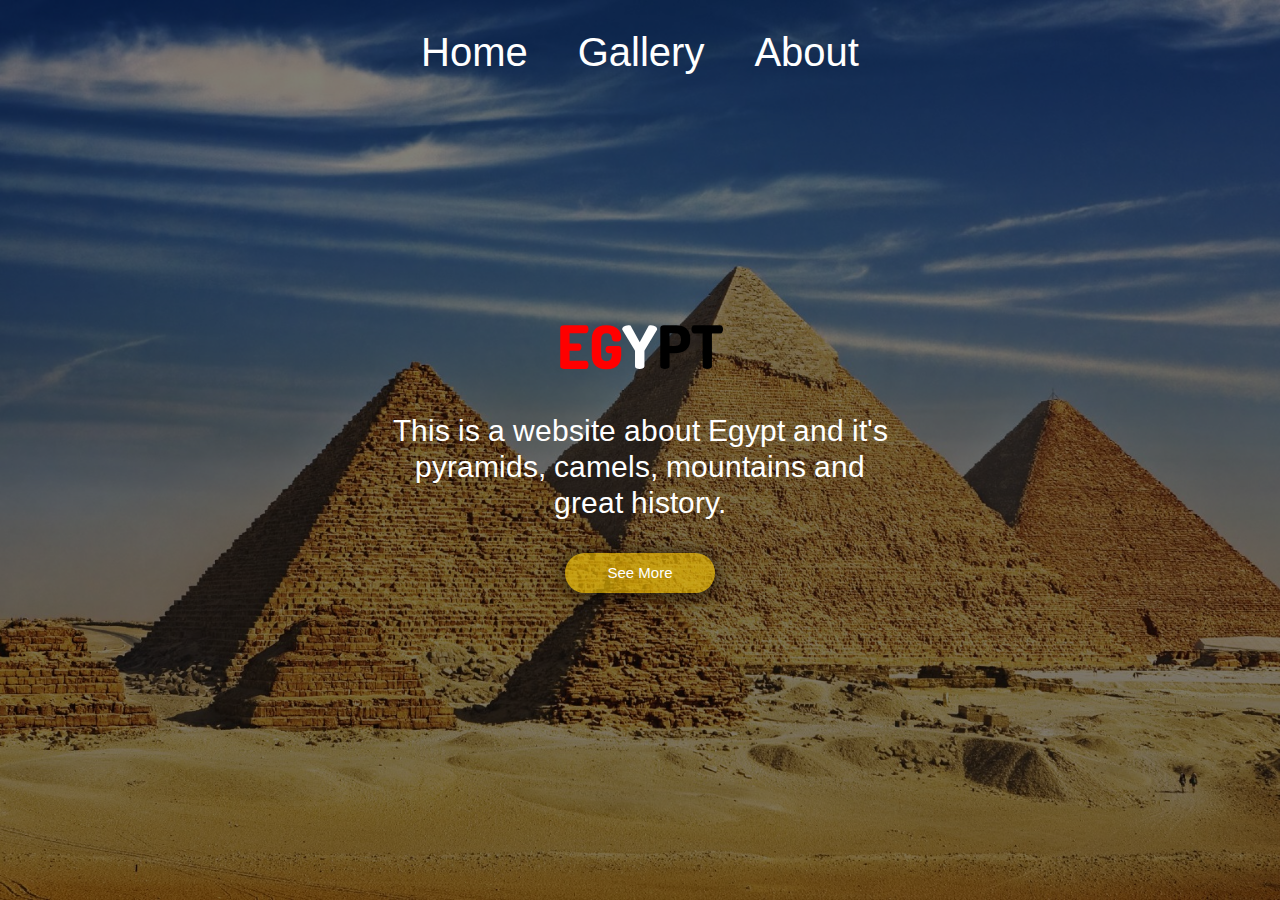
<file: index.html>
<!DOCTYPE html>
<html lang="en">
<head>
    <meta charset="UTF-8">
    <meta name="viewport" content="width=device-width, initial-scale=1.0">
    <title>Egypt</title>
<link rel="preconnect" href="https://fonts.googleapis.com">
<link rel="preconnect" href="https://fonts.gstatic.com" crossorigin>
<link href="https://fonts.googleapis.com/css2?family=Arimo:ital,wght@0,400..700;1,400..700&family=Bebas+Neue&family=Dancing+Script:wght@400..700&family=Dosis:wght@200..800&family=Libre+Baskerville:ital,wght@0,400;0,700;1,400&family=Press+Start+2P&family=Roboto:ital,wght@0,100..900;1,100..900&display=swap" rel="stylesheet">
    <link rel="icon" href="Assets/323324.png" type="image/png">
    <link rel="stylesheet" href="styles.css">
    
</head>
<body>
    <nav class="navbar">
        <div class="container"> 
            <a href="index.html" class="navitem" id="home">Home</a>
            <a href="gallery.html" class="navitem" id="gallery">Gallery</a>
            <a href="about.html" class="navitem" id="about">About</a>
        </div>
    </nav>

    <div class="dark"></div>
    <img src="Assets/YMa7Wx2FyjQFUjEeqa72Rm.jpg" class="bg">
    
    <div class="container2">
        <div class="main">
            <span class="item" id="red">EG</span><span class="item" id="title">Y</span><span class="item" id="black">PT</span>

 <p class="item" id="desc">This is a website about Egypt and it's pyramids, camels, mountains and great history.</p>           
            <button class="item" id="btn">See More</button>
        </div>
    </div>

    <script src="script.js">    
    </script>
</body>
</html>
</file>
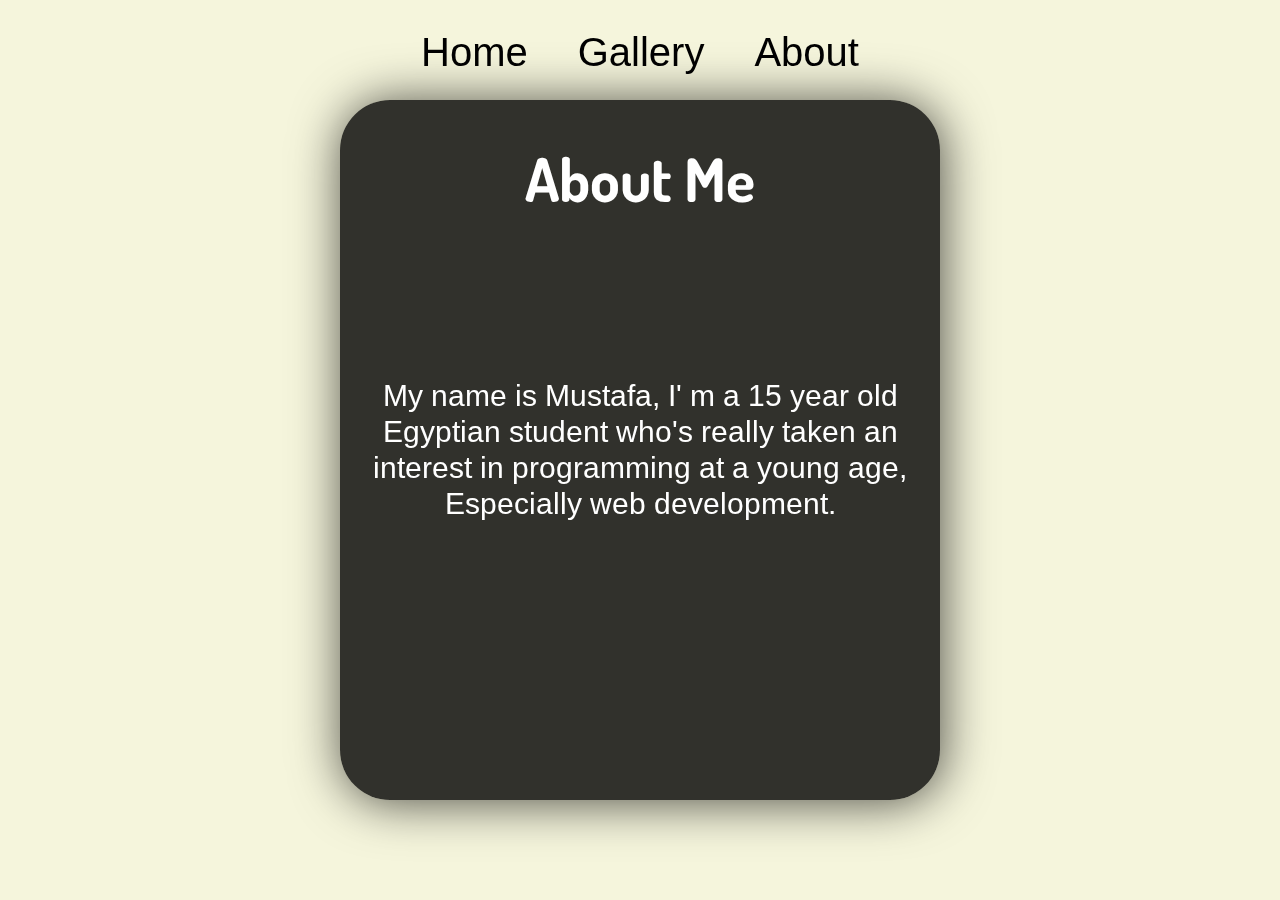
<file: about.html>
<!DOCTYPE html>
<html lang="en">
<head>
    <meta charset="UTF-8">
    <meta name="viewport" content="width=device-width, initial-scale=1.0">
    <title>About Me</title>
        <link rel="icon" href="Assets/323324.png" type="image/png">
    <link rel="preconnect" href="https://fonts.googleapis.com">
<link rel="preconnect" href="https://fonts.gstatic.com" crossorigin>
<link href="https://fonts.googleapis.com/css2?family=Arimo:ital,wght@0,400..700;1,400..700&family=Bebas+Neue&family=Dancing+Script:wght@400..700&family=Dosis:wght@200..800&family=Libre+Baskerville:ital,wght@0,400;0,700;1,400&family=Press+Start+2P&family=Roboto:ital,wght@0,100..900;1,100..900&display=swap" rel="stylesheet">
    <link rel="stylesheet" href="styles.css">
</head>
<body>
    <nav class="navbar">
        <div class="container"> 
            <a href="index.html" class="navitem" id="galleryhome">Home</a>
            <a href="gallery.html" class="navitem" id="gallery2">Gallery</a>
            <a href="about.html" class="navitem" id="galleryabt">About</a>
        </div>
    </nav>
    <div class="cont">
        <div class="conbg">
            <div class="top">
            <h1 class="name">About Me</h1>
            </div>
            <p class="txt">My name is Mustafa,  I' m a 15 year old Egyptian student who's really taken an interest in programming at a young age, Especially web development.</p>
        </div>
    </div>
</body>
</html>
</file>
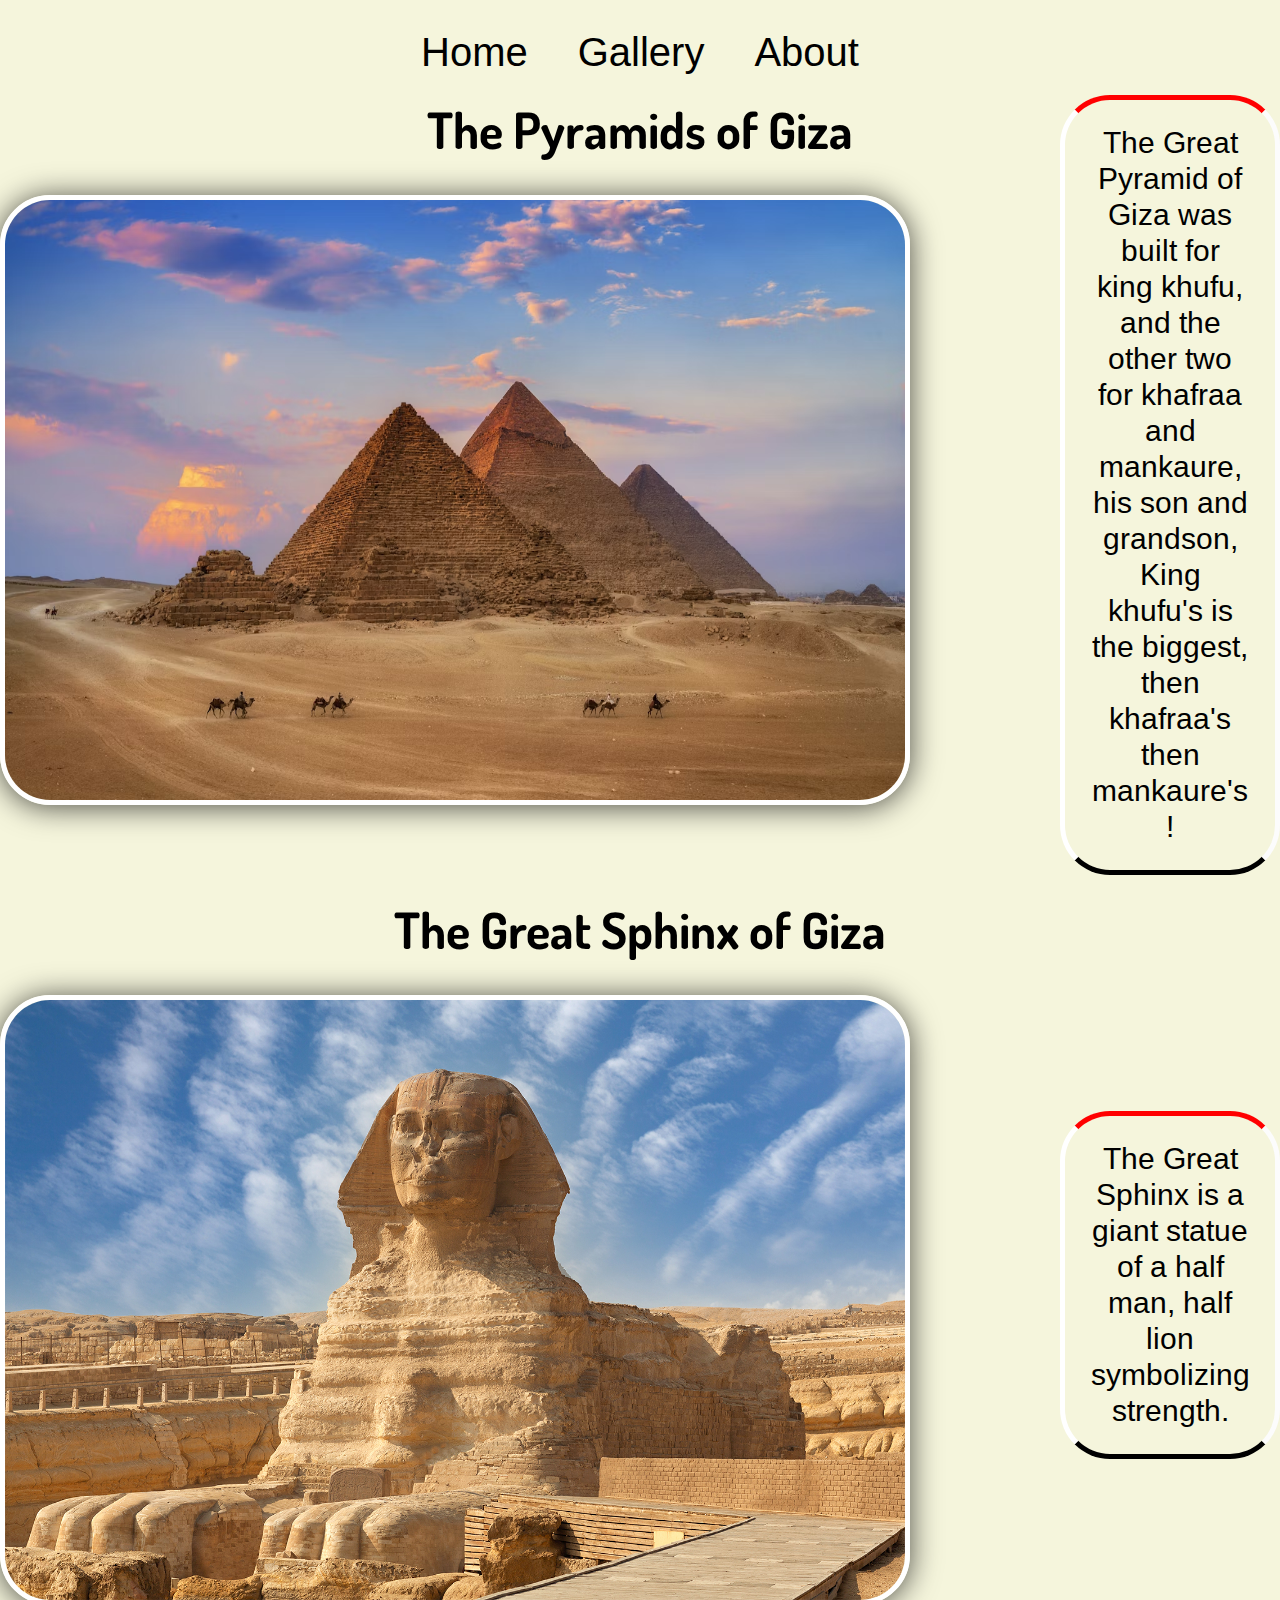
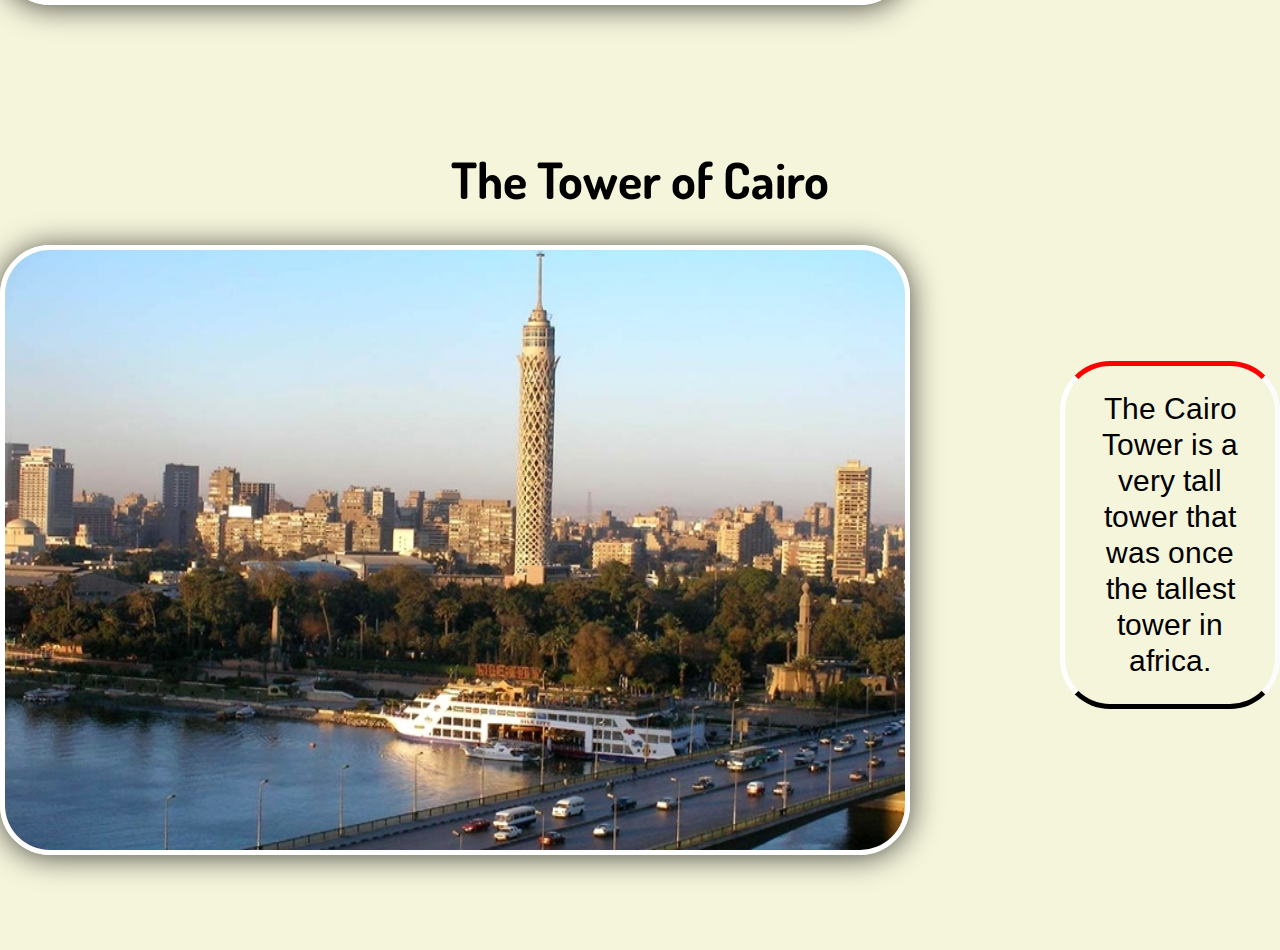
<file: gallery.html>
<!DOCTYPE html>
<html lang="en">
<head>
    <meta charset="UTF-8">
    <meta name="viewport" content="width=device-width, initial-scale=1.0">
    <link rel="icon" href="Assets/323324.png" type="image/png">
    <link rel="preconnect" href="https://fonts.googleapis.com">
<link rel="preconnect" href="https://fonts.gstatic.com" crossorigin>
<link href="https://fonts.googleapis.com/css2?family=Arimo:ital,wght@0,400..700;1,400..700&family=Bebas+Neue&family=Dancing+Script:wght@400..700&family=Dosis:wght@200..800&family=Libre+Baskerville:ital,wght@0,400;0,700;1,400&family=Press+Start+2P&family=Roboto:ital,wght@0,100..900;1,100..900&display=swap" rel="stylesheet">
    <link rel="stylesheet" href="styles.css">
    <title>Gallery</title>
</head>
<body>
    <nav class="navbar">
        <div class="container"> 
            <a href="index.html" class="navitem" id="galleryhome">Home</a>
            <a href="gallery.html" class="navitem" id="gallery2">Gallery</a>
            <a href="about.html" class="navitem" id="galleryabt">About</a>
        </div>
    </nav>
    <div class="all">
    <div class="img1-con">
        <h1 class="img1-title">The Pyramids of Giza</h1>
        <img src="Assets/GettyRF_1085205362.avif" class="img1">
        <p class="img1-desc">The Great Pyramid of Giza was built for king khufu, and the other two for khafraa and mankaure, his son and grandson, King khufu's is the biggest, then khafraa's then mankaure's !</p>

        <div class="img2-con">

        <h1 class="img1-title">The Great Sphinx of Giza</h1>
        <img src="Assets/3aeb5c7ac6f09291a74aee1746d84a07-Pyramid of Giza Sphinx.jpg" class="img1">
        <p class="img1-desc">
            The Great Sphinx is a giant statue of a half man, half lion symbolizing strength.
        </p>

        </div>

        <div class="img3-con">
            <h1 class="img1-title">The Tower of Cairo</h1>
            <img src="Assets/575698292-Cairo-Tower.jpg" class="img1">
            <p class="img1-desc">The Cairo Tower is a very tall tower that was once the tallest tower in africa.</p>
        </div>

        <footer></footer>
    </div>
    </div>


</body>
</html>
</file>
<file: styles.css>
body {
    background-color: beige;
    margin: 0;
}

::-webkit-scrollbar {
    display: none;
}


.navbar {
    display: flex;
    justify-content: center;
    width: 100%;
    height: 100%;  
}

.all {
    display: flex;
    height: 100%;
    width: 100%;
    justify-content: flex-start;
}

.container {
    display: flex;
    justify-content: center;
    width: 100%;
    position: absolute;
    z-index: 2;
}

.dark {
    position: absolute;
    z-index: 1;
    height: 100%;
    width: 100%;
    background-color: rgba(0,0,0, 0.5);
}

.bg {
    position: absolute;
    width: 100%;
    height: 100%;
    object-fit: cover;
}

.navitem {
    font-size: 40px;
    font-family: 'Gill Sans', 'Gill Sans MT', Calibri, 'Trebuchet MS', sans-serif;
    text-decoration: none;
    padding: 25px;
    color: rgb(255, 255, 255);
    margin-top: 5px;
    height: 30px;
    transition: all 0.3s ease;
}

#home:hover {
    transform: translateY(-6px);
    color: red;
}

#gallery:hover {
    transform: translateY(-6px)
}

#about:hover {
    transform: translateY(-6px);
    color: black;
}

#galleryhome {
    color: black;
}

#gallery2 {
    color: black;
}

#galleryabt {
    color: black;
}

#galleryhome:hover {
    transform: translateY(-6px);
    color: gray;
}

#gallery2:hover {
    transform: translateY(-6px);
    color: gray;
}

#galleryabt:hover {
    transform: translateY(-6px);
    color: gray;
}

.container2 {
    position: absolute;
    display: flex;
    align-items: center;
    justify-content: center;
    width: 100%;
    height: 100%;
    z-index: 1;
}

.main {
    position: absolute;
    text-align: center;
    color: white;
    font-size: 30px;
    width: 40%;
}



#title{
    transform: translateY(50px);
    font-family: "dosis";
    font-weight: 900;
    font-size: 60px;
}

#red {
    transform: translateY(50px);
    font-family: "dosis";
    font-weight: 900;
    font-size: 60px;
    color: red;
}

#black {
    transform: translateY(50px);
    font-family: "dosis";
    font-weight: 900;
    font-size: 60px;
    color: rgb(0, 0, 0);
}

#desc {
    font-family: "arimo";
}

#btn {
    width: 150px;
    height: 40px;
    border-radius: 20px;
    border: none;
    background-color: rgba(252, 202, 3, 0.6);
    box-shadow: 0px 2px 20px rgba(0,0,0, 0.8);
    color: white;
    font-family: 'Gill Sans', 'Gill Sans MT', Calibri, 'Trebuchet MS', sans-serif;
    font-size: 15px;
    transition: all 0.3s ease;
}

#btn:hover {
    transform: translateY(-6px);
    box-shadow: 0px 2px 20px rgba(0,0,0, 0.9);
    background-color: rgba(56, 56, 56, 0.7);
    cursor: pointer;
}

.img1-con {
    position: absolute;
    height: 100%;
    width: 100%;
    display: flex;
    align-items: center;
    justify-content: center;
}

.img1 {

    margin-top: 100px;
    height: 600px;
    width: 900px;
    border-radius: 50px;
    border: white 5px solid;
    box-shadow: 0px 2px 30px rgba(0,0,0, 0.7);
}

.img1-title {

    transform: translateY(-300px);
    position: absolute;
    font-size: 50px;
    margin-bottom: 75px;
    font-family: "dosis";
 
}

.img1-desc {

    margin-top: 100px;
    margin-left: 150px;
    width: 30%;
    font-size: 30px;
    font-family: "arimo";
    text-align: center;
    padding: 25px;
    z-index: 5;
    border-radius: 50px;
    border-top: 5px red solid;
    border-left: 5px white solid;
    border-right: 5px rgb(252, 252, 252) solid;
    border-bottom: 5px black solid;

}

.img2-con {
    position: absolute;
    height: 100%;
    width: 100%;
    display: flex;
    align-items: center;
    justify-content: center;
    margin-top: 1600px;
}

.img2 {
    position: absolute;
    height: 600px;
    width: 900px;
}

.img3-con {
    position: absolute;
    height: 100%;
    width: 100%;
    display: flex;
    align-items: center;
    justify-content: center;
    margin-top: 3300px;
}

.cont {
    position: absolute;
    display: flex;
    justify-content: center;
    align-items: center;
    width: 100%;
    height: 100%;
}

.conbg {
    position: absolute;
    height: 700px;
    width: 600px;
    display: flex;
    align-items: center;
    justify-content: center;
    backdrop-filter: blur(10px);
    background-color: rgba(0,0,0, 0.8);
    border-radius: 50px;
    box-shadow: 2px 2px 50px rgba(0,0,0, 0.7);
}

.top {
    display: flex;
    align-items: flex-start;
    justify-content: center;
    height: 100%;
    width: 100%;
}


.name {
    position: absolute;
    color: white;
    font-family: 'dosis';
    font-size: 60px;
}

.txt {
    position: absolute;
    text-align: center;
    font-size: 30px;
    font-family: 'arimo';
    color: white;
    width: 90%;

}
</file>
